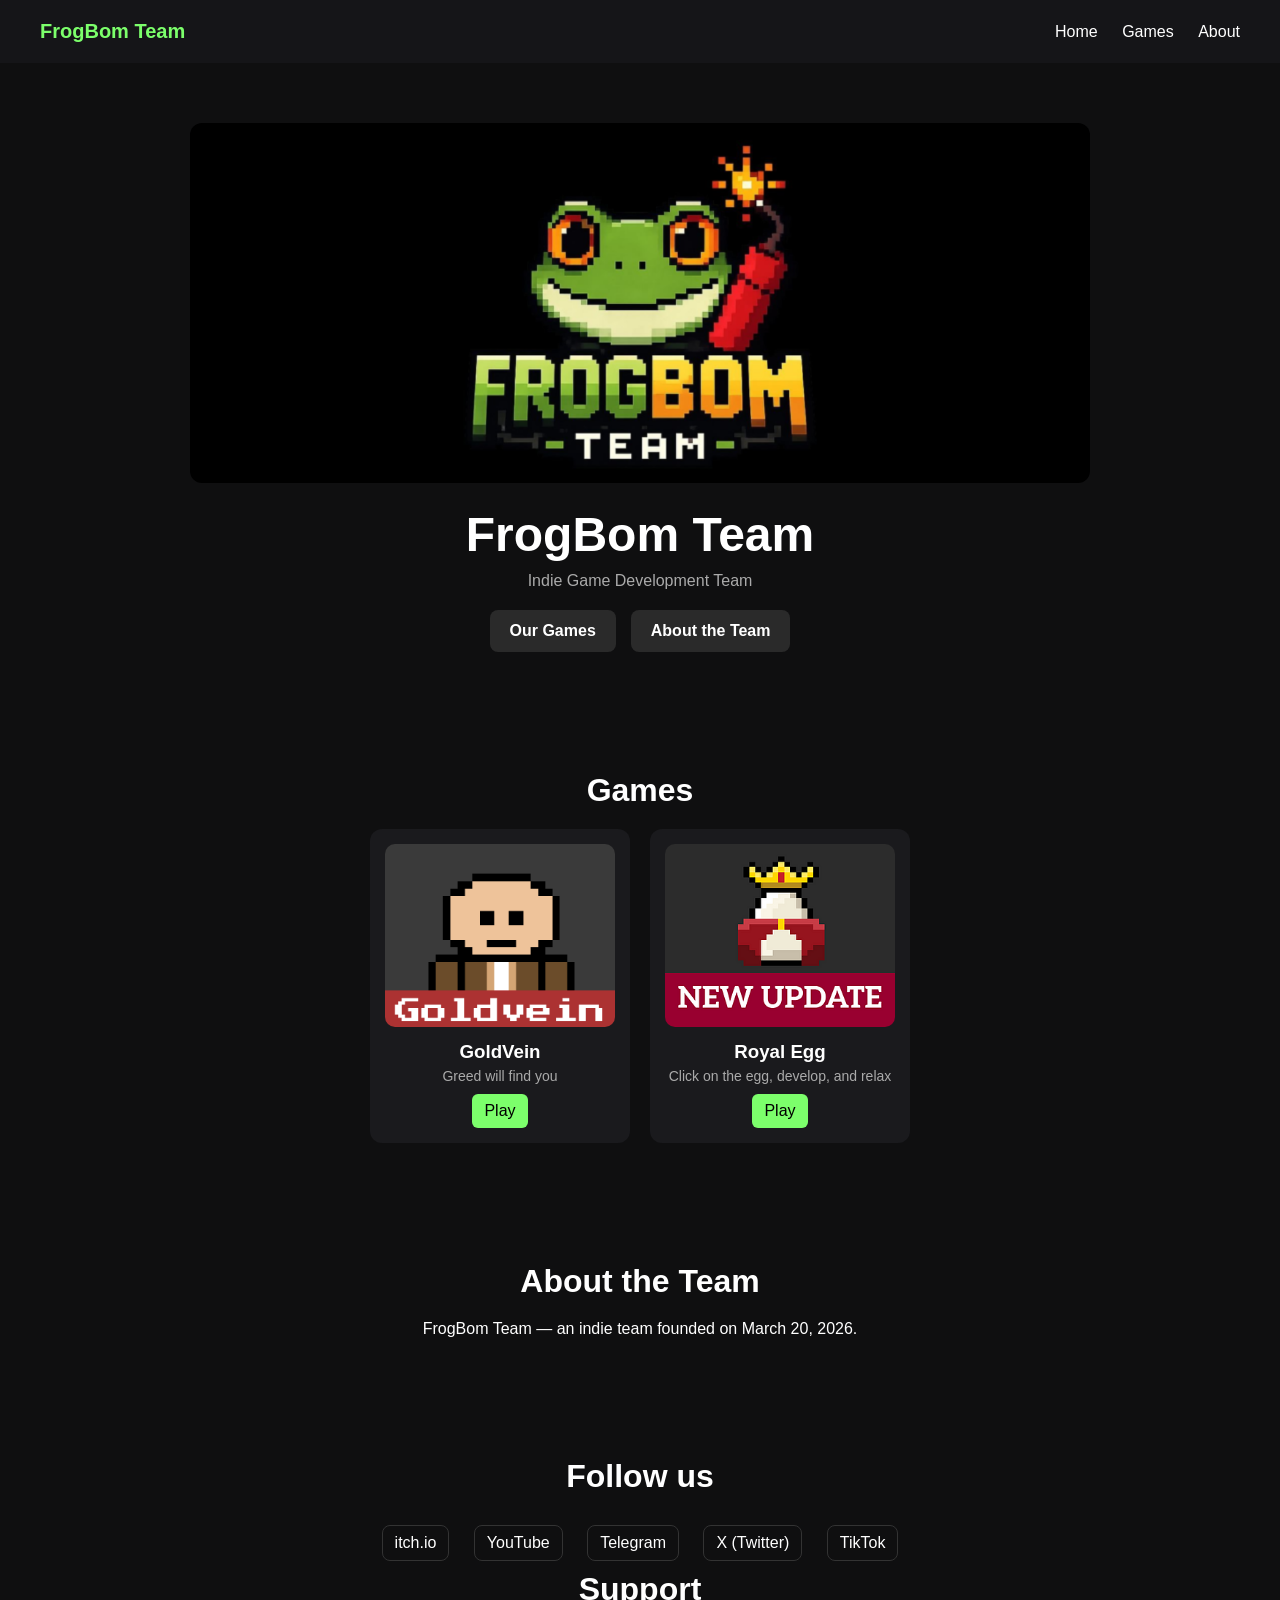
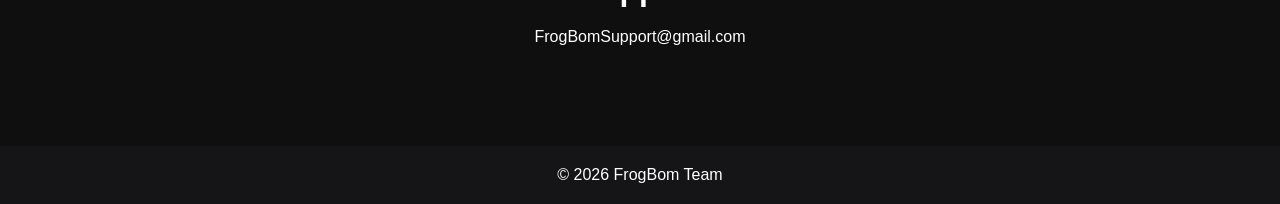
<file: index.html>
<!DOCTYPE html>
<html lang="ru">
<head>
  <meta charset="UTF-8" />
  <meta name="viewport" content="width=device-width, initial-scale=1.0"/>
  <title>FrogBom Team</title>
  
  <link rel="icon" type="image/png" href="favicon.png">
  <link rel="stylesheet" href="css/style.css" />
</head>

<body>

<header class="header">
  <div class="logo">FrogBom Team</div>

  <nav class="nav">
    <a href="index.html">Home</a>
    <a href="games.html">Games</a>
    <a href="about.html">About</a>
  </nav>
</header>

<section class="hero">
  <img src="assets/team/logo2.png" alt="FrogBom Banner" class="hero-img">

  <h1>FrogBom Team</h1>
  <p>Indie Game Development Team</p>

  <div class="buttons">
    <a href="games.html" class="btn">Our Games</a>
    <a href="about.html" class="btn">About the Team</a>
  </div>
</section>

<section class="section">
  <h2>Games</h2>

  <div class="games">

    <div class="card">
      <img src="assets/games/goldvein/gol0.png" />
      <h3>GoldVein</h3>
      <p>Greed will find you</p>
      <a href="https://frogbom-team.itch.io/goldvein" target="_blank">Play</a>
    </div>

    <div class="card">
      <img src="assets/games/royal-egg/egg0.png" />
      <h3>Royal Egg</h3>
      <p>Click on the egg, develop, and relax</p>
      <a href="https://frogbom-team.itch.io/royal-egg" target="_blank">Play</a>
    </div>

  </div>
</section>

<section class="section">
  <h2>About the Team</h2>

  <p>
    FrogBom Team — an indie team founded on March 20, 2026.
  </p>
</section>

<section class="section">
  <h2>Follow us</h2>

  <div class="socials">
    <a href="https://frogbom-team.itch.io" target="_blank">itch.io</a>
    <a href="https://youtube.com/@frogbom_team" target="_blank">YouTube</a>
    <a href="https://t.me/FROGBOM_TEAM" target="_blank">Telegram</a>
    <a href="https://x.com/FROGBOM_TEAM" target="_blank">X (Twitter)</a>
    <a href="https://www.tiktok.com/@frogbom_team" target="_blank">TikTok</a>
    <h2>Support</h2>
  <p class="support-email">
    FrogBomSupport@gmail.com
  </p>
  </div>
</section>

<footer class="footer">
  <p>© 2026 FrogBom Team</p>
</footer>

</body>
</html>
</file>
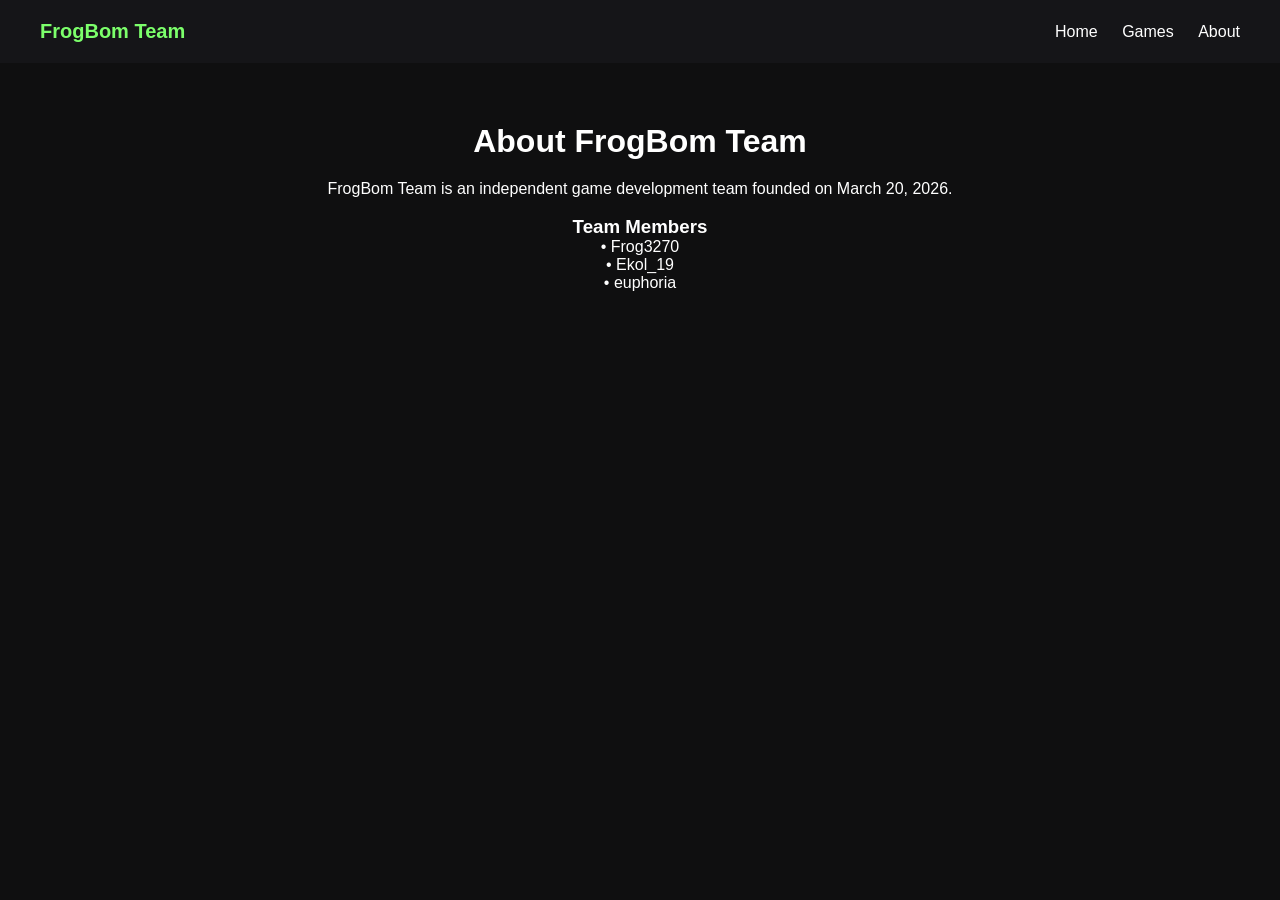
<file: about.html>
<!DOCTYPE html>
<html lang="ru">
<head>
  <meta charset="UTF-8">
  <title>About the Team | FrogBom Team</title>
  <link rel="stylesheet" href="css/style.css">
  <link rel="stylesheet" href="css/responsive.css">
</head>

<body>

<header class="header">
  <div class="logo">FrogBom Team</div>

  <nav class="nav">
    <a href="index.html">Home</a>
    <a href="games.html">Games</a>
    <a href="about.html">About</a>
  </nav>
</header>

<section class="section">
  <h2>About FrogBom Team</h2>

  <p>
    FrogBom Team is an independent game development team founded on March 20, 2026.
  </p>

  <br>

  <h3>Team Members</h3>
  <p>• Frog3270</p>
  <p>• Ekol_19</p>
  <p>• euphoria</p>
</section>

</body>
</html>
</file>
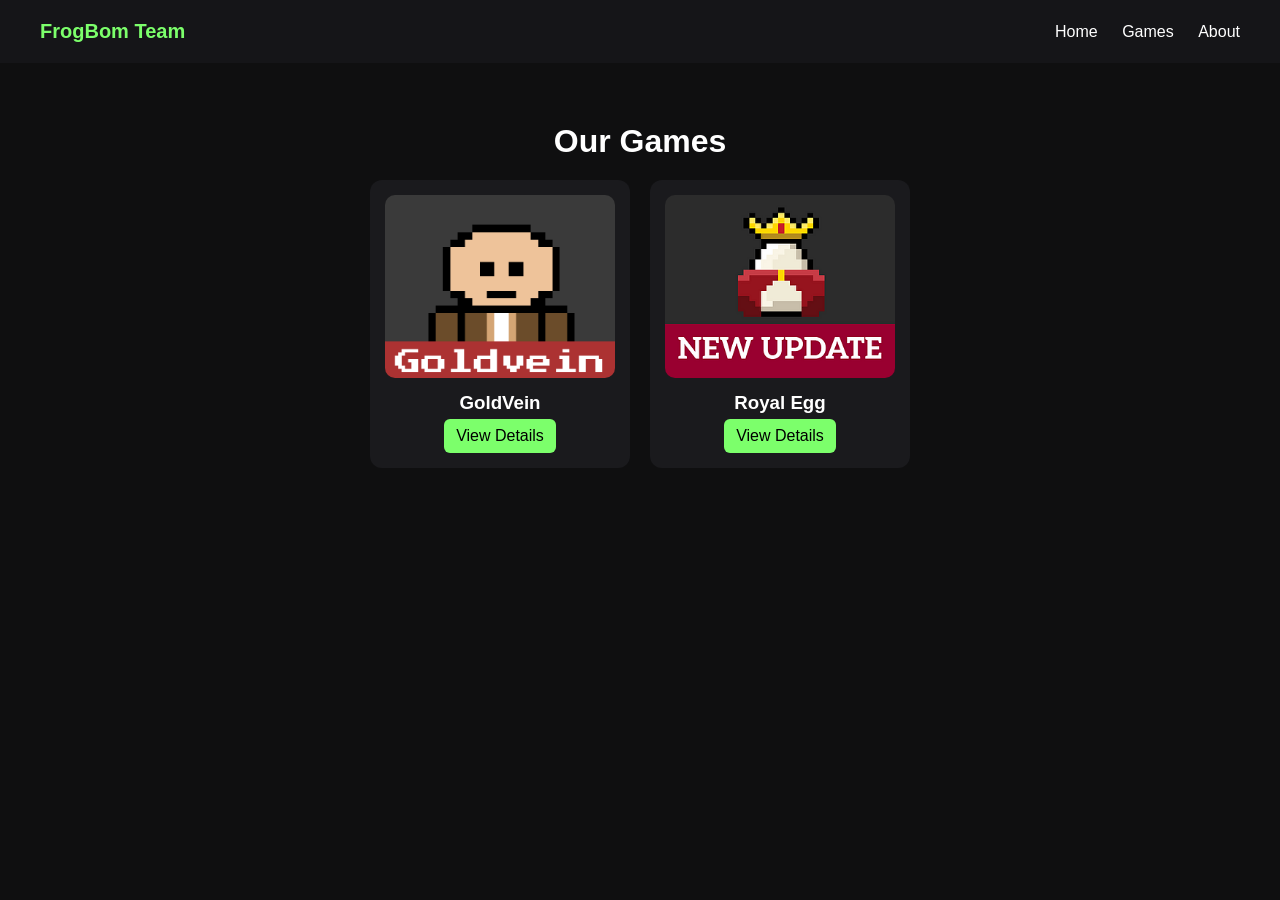
<file: games.html>
<!DOCTYPE html>
<html lang="ru">
<head>
  <meta charset="UTF-8">
  <title>Игры | FrogBom Team</title>
  <link rel="stylesheet" href="css/style.css">
  <link rel="stylesheet" href="css/responsive.css">
</head>

<body>

<header class="header">
  <div class="logo">FrogBom Team</div>

  <nav class="nav">
    <a href="index.html">Home</a>
    <a href="games.html">Games</a>
    <a href="about.html">About</a>
  </nav>
</header>

<section class="section">
  <h2>Our Games</h2>

  <div class="games">

    <div class="card">
      <img src="assets/games/goldvein/gol0.png">
      <h3>GoldVein</h3>
      <a href="goldvein.html">View Details</a>
    </div>

    <div class="card">
      <img src="assets/games/royal-egg/egg0.png">
      <h3>Royal Egg</h3>
      <a href="royal-egg.html">View Details</a>
    </div>

  </div>
</section>

</body>
</html>
</file>
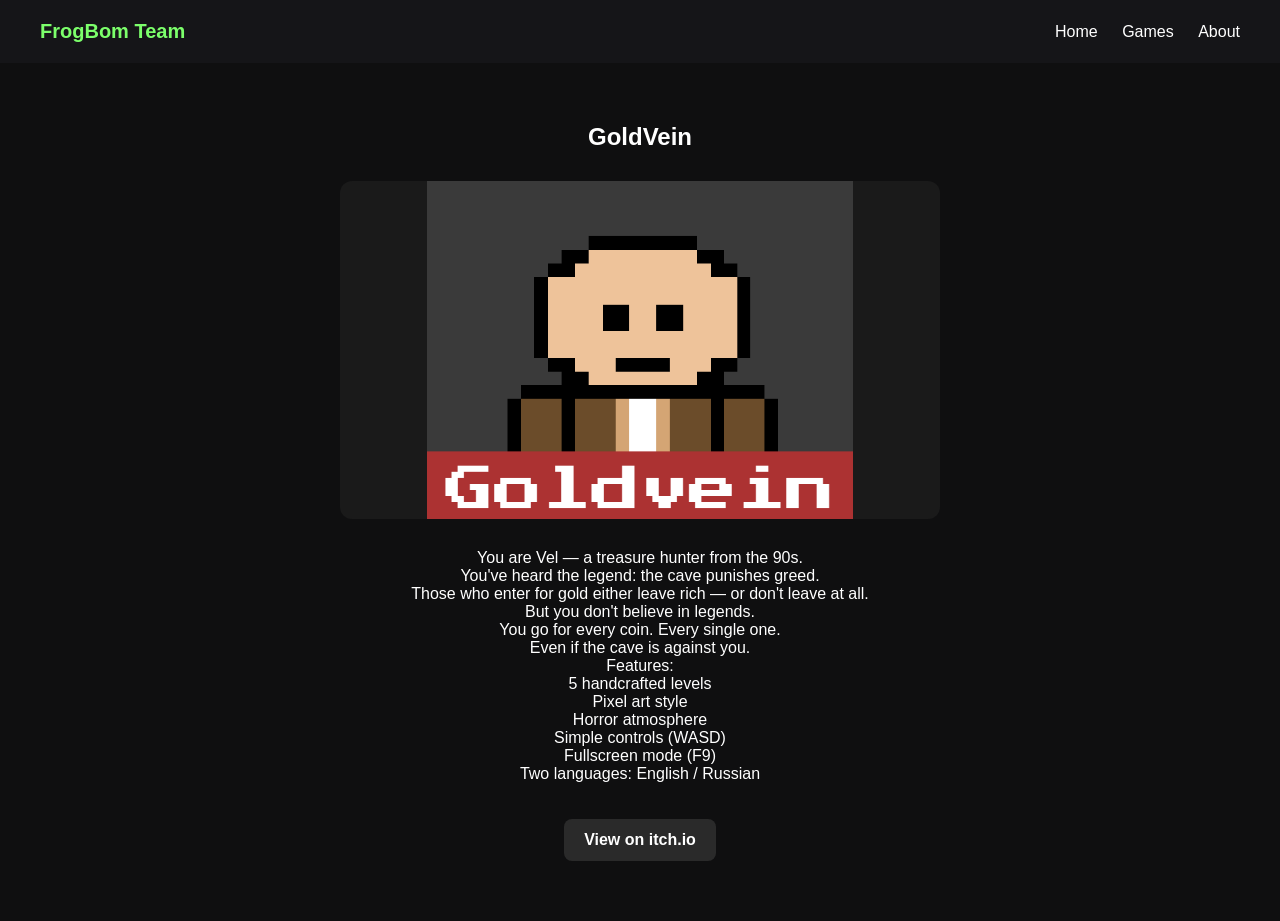
<file: goldvein.html>
<!DOCTYPE html>
<html lang="ru">
<head>
  <meta charset="UTF-8">
  <title>GoldVein | FrogBom Team</title>
  <link rel="stylesheet" href="css/style.css">
  <link rel="stylesheet" href="css/responsive.css">
</head>

<body>

<header class="header">
  <div class="logo">FrogBom Team</div>

  <nav class="nav">
    <a href="index.html">Home</a>
    <a href="games.html">Games</a>
    <a href="about.html">About</a>
  </nav>
</header>

<section class="section">

  <h1>GoldVein</h1>

  <img src="assets/games/goldvein/gol0.png" class="game-cover">

  <p>
    You are Vel — a treasure hunter from the 90s.<br> You've heard the legend: the cave punishes greed.<br> Those who enter for gold either leave rich — or don't leave at all.<br>

But you don't believe in legends.<br> You go for every coin. Every single one.<br>

Even if the cave is against you.<br>

Features:<br>

5 handcrafted levels<br>
Pixel art style<br>
Horror atmosphere<br>
Simple controls (WASD)<br>
Fullscreen mode (F9)<br>
Two languages: English / Russian
  </p>

  <br><br>

  <a class="btn" href="https://frogbom-team.itch.io/goldvein" target="_blank">
    View on itch.io
  </a>

</section>

</body>
</html>
</file>
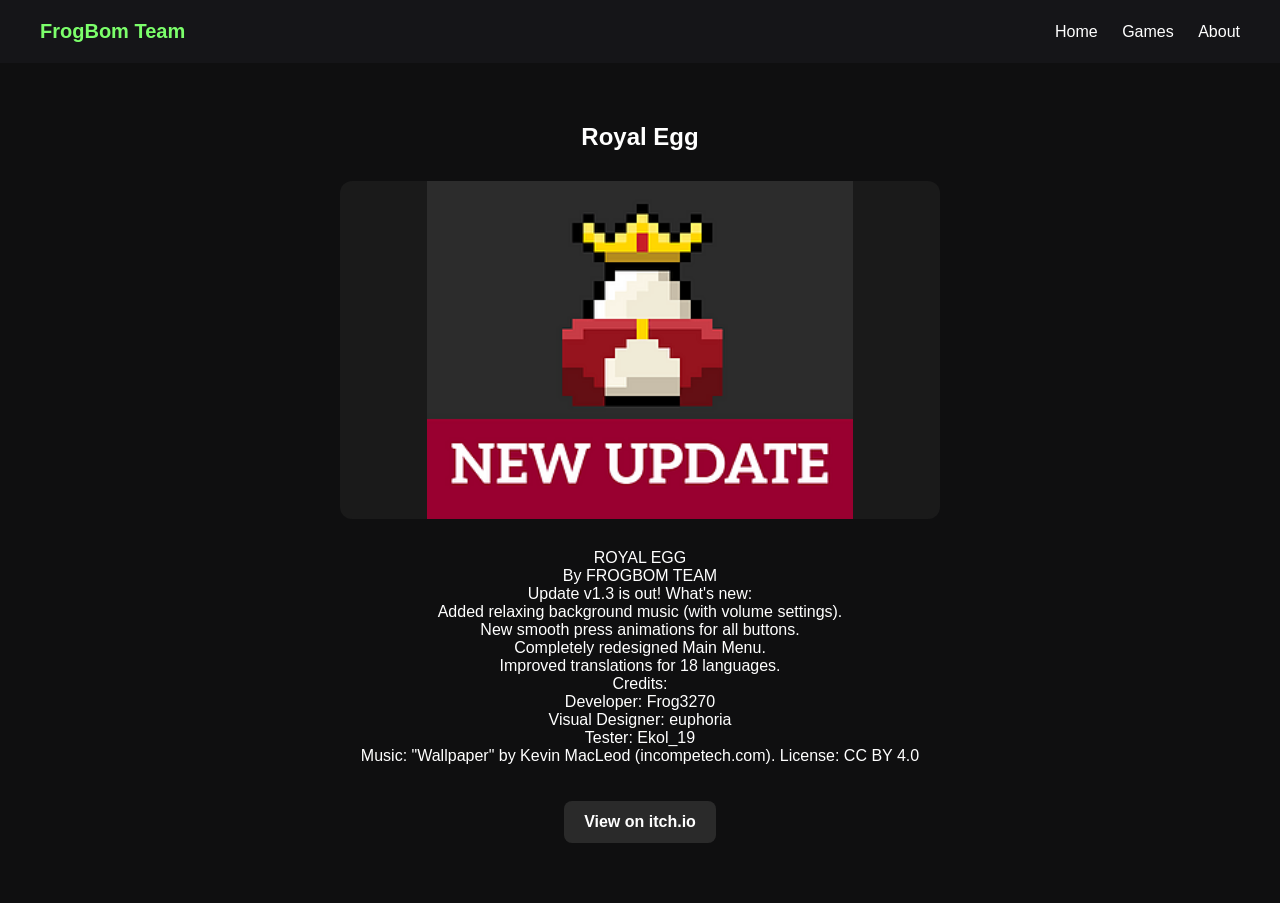
<file: royal-egg.html>
<!DOCTYPE html>
<html lang="ru">
<head>
  <meta charset="UTF-8">
  <title>Royal Egg | FrogBom Team</title>
  <link rel="stylesheet" href="css/style.css">
  <link rel="stylesheet" href="css/responsive.css">
</head>

<body>

<header class="header">
  <div class="logo">FrogBom Team</div>

  <nav class="nav">
    <a href="index.html">Home</a>
    <a href="games.html">Games</a>
    <a href="about.html">About</a>
  </nav>
</header>

<section class="section">

  <h1>Royal Egg</h1>

  <img src="assets/games/royal-egg/egg0.png" class="game-cover">

  <p>
    ROYAL EGG<br>
By FROGBOM TEAM<br>

Update v1.3 is out! What's new:<br>

Added relaxing background music (with volume settings).<br>
New smooth press animations for all buttons.<br>
Completely redesigned Main Menu.<br>
Improved translations for 18 languages.<br>
Credits:<br>
Developer: Frog3270<br>
Visual Designer: euphoria<br>
Tester: Ekol_19<br>
Music: "Wallpaper" by Kevin MacLeod (incompetech.com). License: CC BY 4.0
  </p>

  

  <br><br>

  <a class="btn" href="https://frogbom-team.itch.io/royal-egg" target="_blank">
    View on itch.io
  </a>

</section>

</body>
</html>
</file>
<file: css/style.css>
* {
  margin: 0;
  padding: 0;
  box-sizing: border-box;
  font-family: Arial, sans-serif;
}

body {
  background: #0f0f10;
  color: #ffffff;
}

/* HEADER */

.header {
  display: flex;
  justify-content: space-between;
  align-items: center;
  padding: 20px 40px;
  background: #151518;
  position: sticky;
  top: 0;
  z-index: 1000;
}

.logo {
  font-size: 20px;
  font-weight: bold;
  color: #7CFF6B;
}

.nav a {
  margin-left: 20px;
  text-decoration: none;
  color: white;
  transition: 0.2s;
}

.nav a:hover {
  color: #7CFF6B;
}

/* HERO */

.hero {
  text-align: center;
  padding: 60px 20px;
}

.hero-img {
  width: 100%;
  max-width: 900px;
  border-radius: 12px;
  margin-bottom: 20px;
}

.hero h1 {
  font-size: 48px;
  margin-bottom: 10px;
}

.hero p {
  color: #aaaaaa;
  margin-bottom: 20px;
}

/* BUTTONS */

.buttons {
  display: flex;
  justify-content: center;
  gap: 15px;
}

.btn {
  padding: 12px 20px;
  background: #2a2a2a;
  color: white;
  text-decoration: none;
  border-radius: 8px;
  font-weight: bold;
  transition: 0.2s;
  display: inline-block;
}

.btn:hover {
  background: #7CFF6B;
  color: black;
  transform: scale(1.05);
}

.btn:visited {
  color: white;
}

/* SECTIONS */

.section {
  padding: 60px 20px;
  text-align: center;
}

.section h2 {
  margin-bottom: 20px;
  font-size: 32px;
}

/* GAMES */

.games {
  display: flex;
  justify-content: center;
  flex-wrap: wrap;
  gap: 20px;
}

.card {
  background: #1a1a1d;
  padding: 15px;
  border-radius: 12px;
  width: 260px;
  transition: 0.2s;
}

.card:hover {
  transform: scale(1.05);
}

.card img {
  width: 100%;
  border-radius: 10px;
  margin-bottom: 10px;
}

.card h3 {
  margin-bottom: 5px;
}

.card p {
  color: #aaa;
  font-size: 14px;
  margin-bottom: 10px;
}

.card a {
  display: inline-block;
  padding: 8px 12px;
  background: #7CFF6B;
  color: black;
  text-decoration: none;
  border-radius: 6px;
}

/* SOCIALS */

.socials a {
  display: inline-block;
  margin: 10px;
  color: white;
  text-decoration: none;
  padding: 8px 12px;
  border: 1px solid #333;
  border-radius: 8px;
  transition: 0.2s;
}

.socials a:hover {
  border-color: #7CFF6B;
  color: #7CFF6B;
}

/* FOOTER */

.footer {
  text-align: center;
  padding: 20px;
  background: #151518;
  margin-top: 40px;
}
/* ===== ANIMATIONS ===== */

.card,
.hero,
.section {
  animation: fadeIn 0.6s ease forwards;
  opacity: 0;
}

@keyframes fadeIn {
  from {
    opacity: 0;
    transform: translateY(10px);
  }
  to {
    opacity: 1;
    transform: translateY(0);
  }
}

.card:hover {
  transform: scale(1.05);
  transition: 0.2s;
}

.btn {
  transition: 0.2s;
}

.btn:hover {
  transform: scale(1.05);
}

.game-cover {
    width: 600px;
    height: 338px;
    display: block;
    margin: 30px auto;
    border-radius: 12px;
    object-fit: contain;
    background: #1a1a1a;
}

@media (max-width: 768px) {
    .game-cover {
        width: 95%;
        height: auto;
    }
}
</file>
<file: css/responsive.css>
/* ===== MOBILE ===== */

@media (max-width: 768px) {

  .header {
    flex-direction: column;
    gap: 10px;
    padding: 15px;
    text-align: center;
  }

  .nav a {
    margin: 0 10px;
    font-size: 14px;
  }

  .hero h1 {
    font-size: 32px;
  }

  .hero p {
    font-size: 14px;
  }

  .buttons {
    flex-direction: column;
    align-items: center;
  }

  .btn {
    width: 80%;
    text-align: center;
  }

  .games {
    flex-direction: column;
    align-items: center;
  }

  .card {
    width: 90%;
  }
}
</file>
